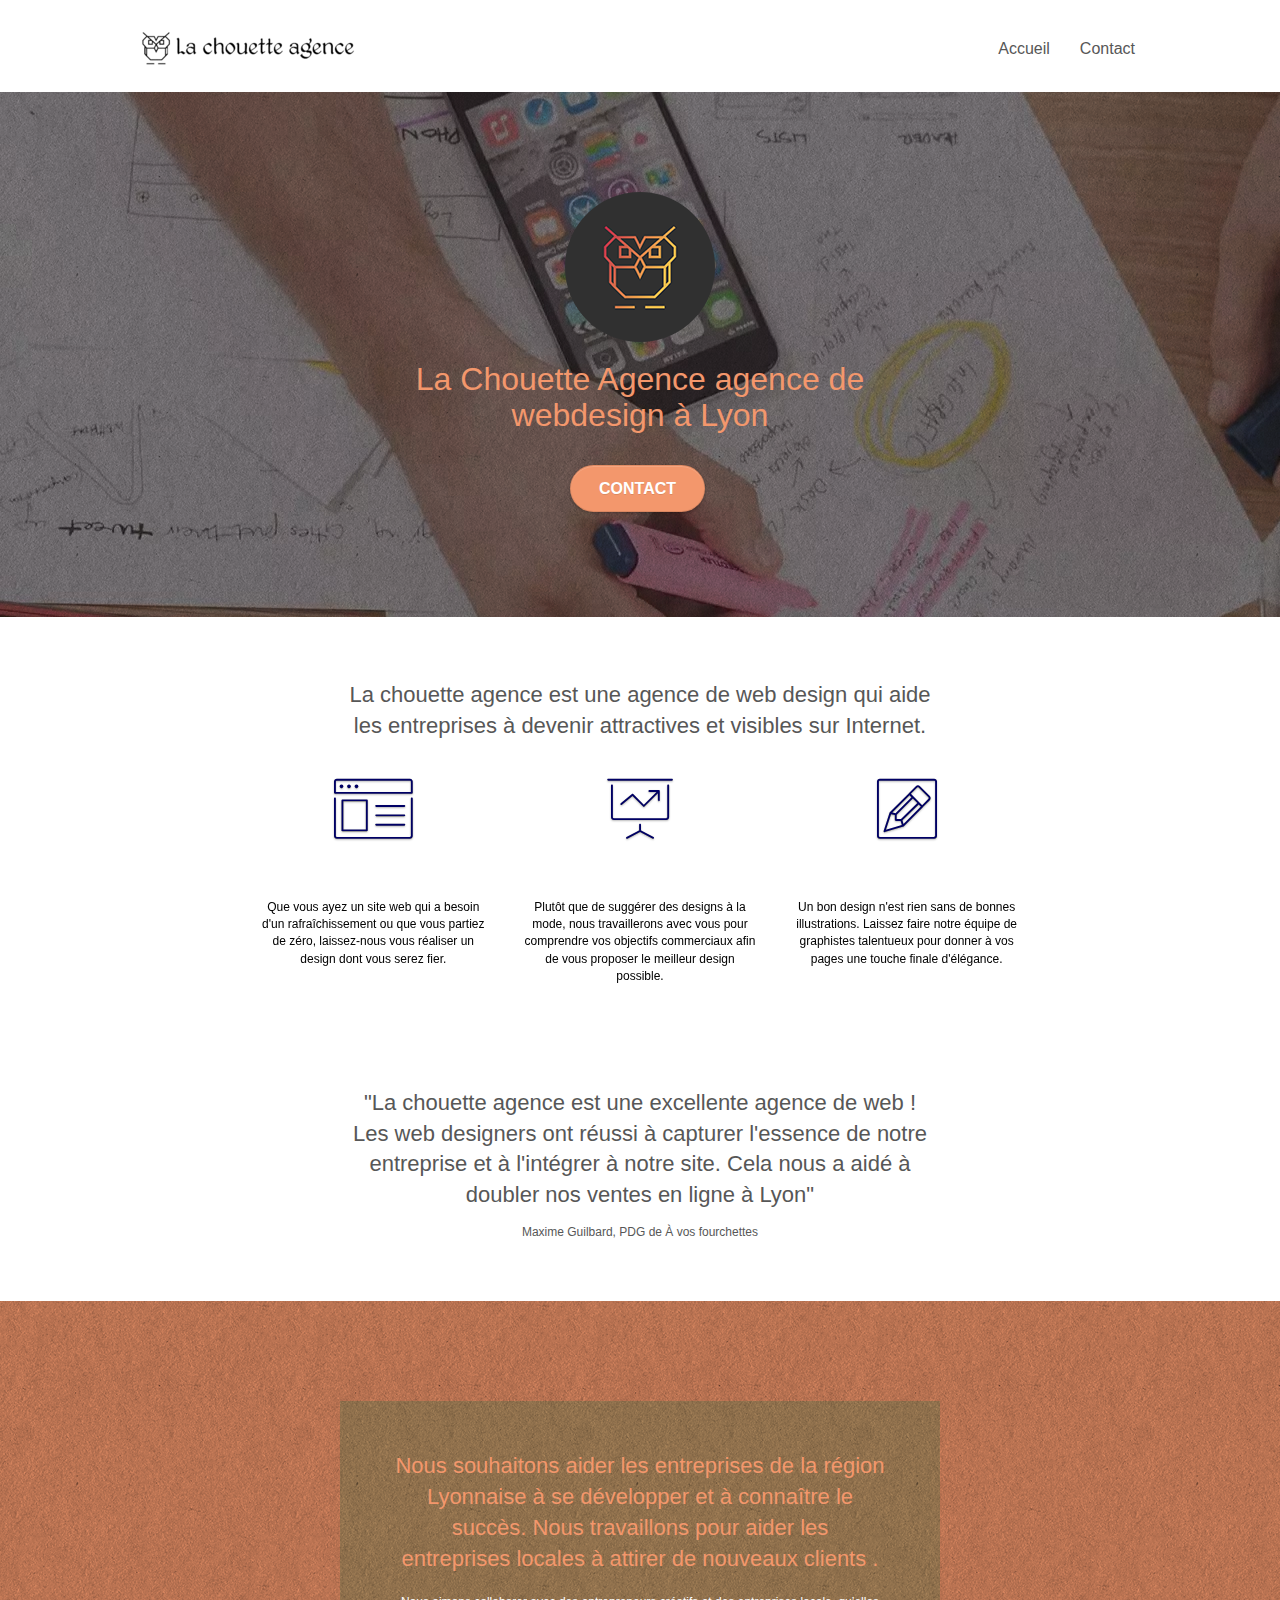
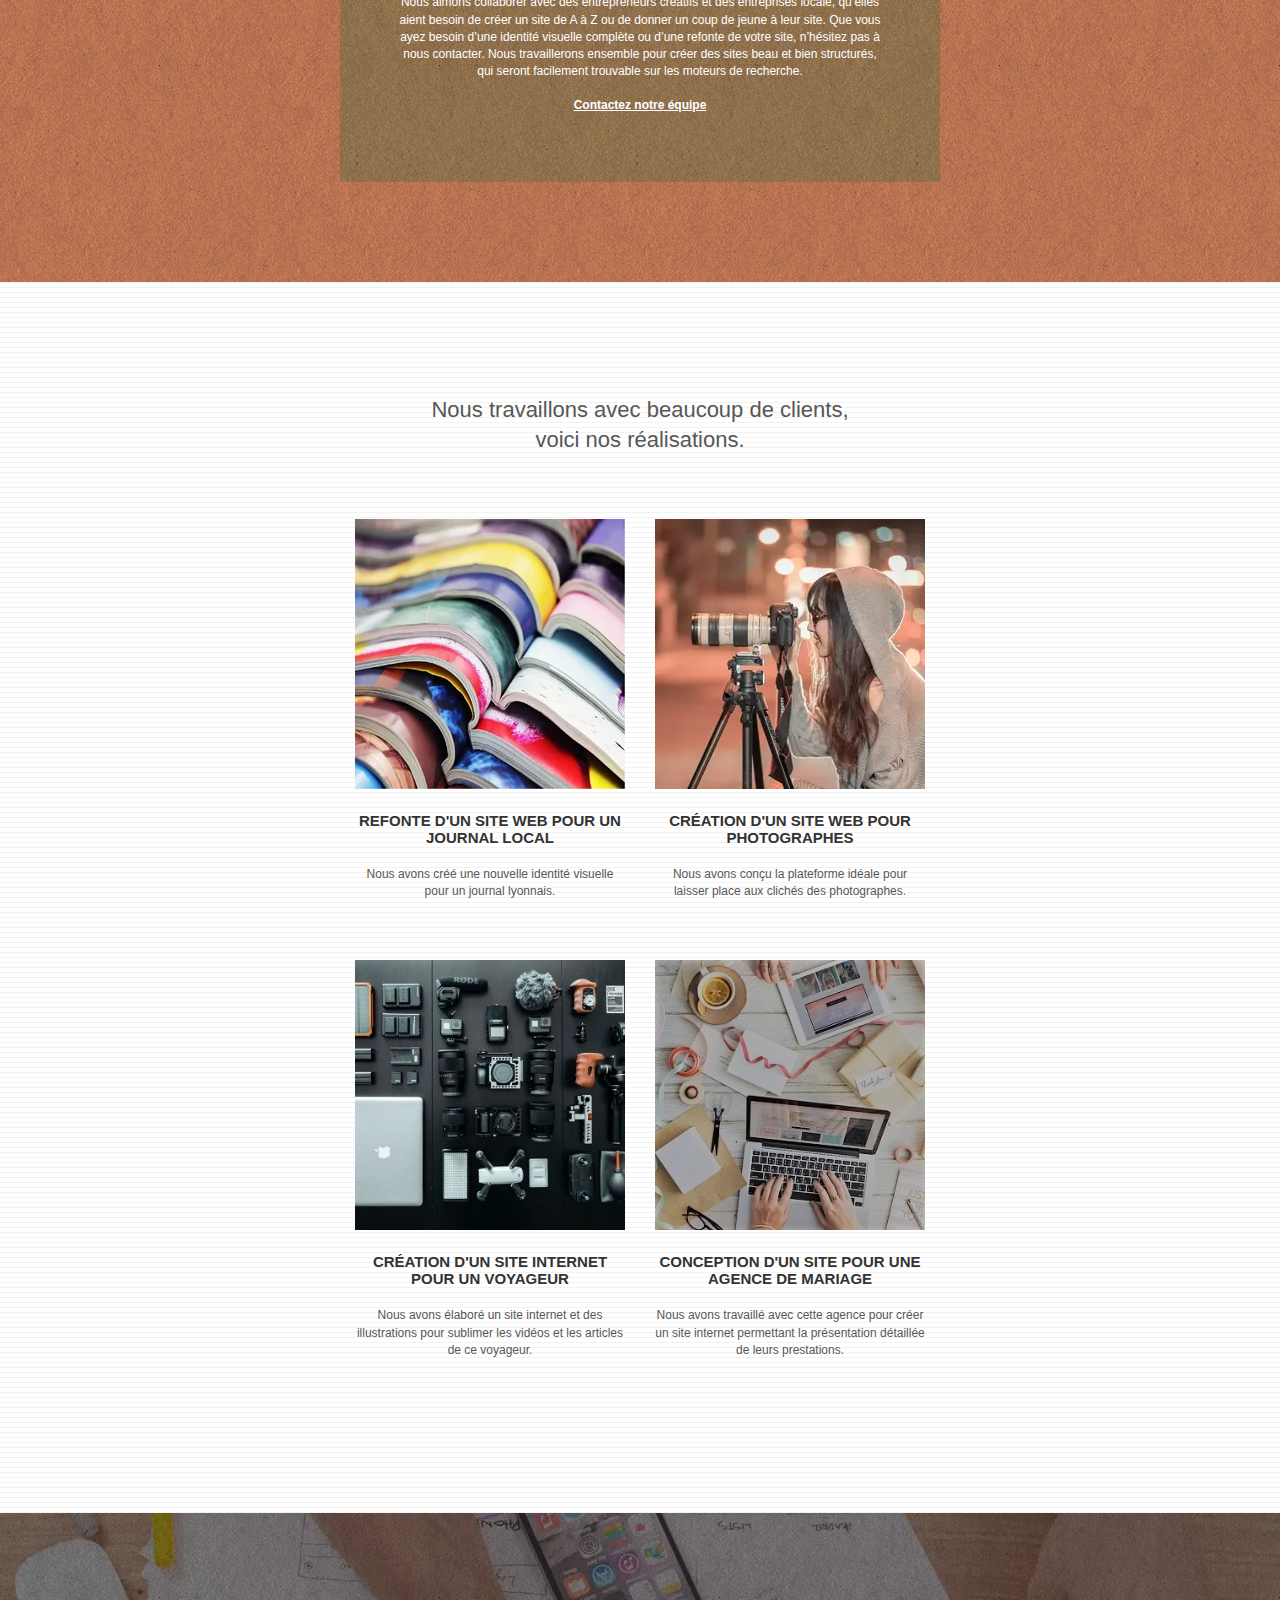
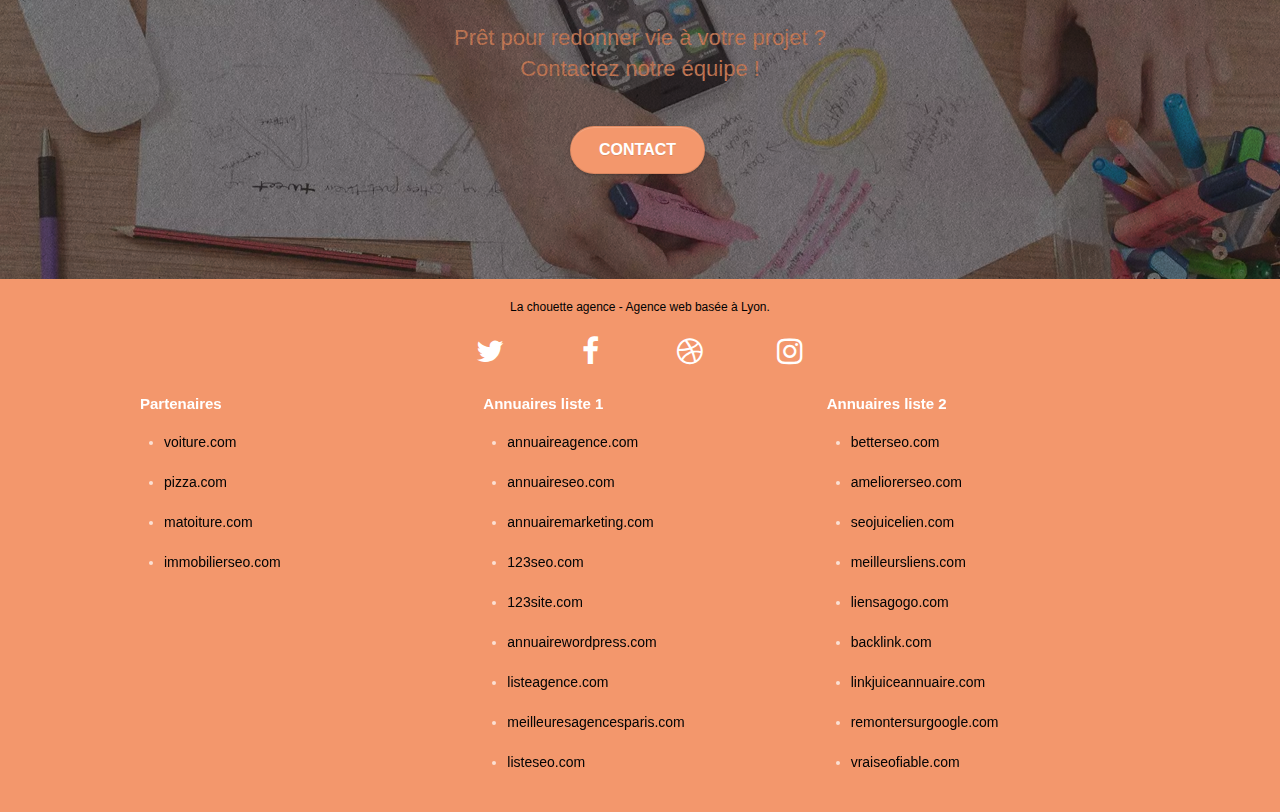
<file: index.html>
<!DOCTYPE html>
<html lang="fr">
  <head>
    <meta charset="utf-8" />
    <meta
      name="description"
      content="La chouette agence est une excellente agence de web ! Les web
    designers ont réussi à capturer l'essence de notre entreprise et
    à l'intégrer à notre site. Cela nous a aidé à doubler nos ventes
    en ligne à Lyon"
    />
    <meta
      name="viewport"
      content="width=device-width, initial-scale=1.0, viewport-fit=cover"
    />
    <link rel="shortcut icon" type="image/png" href="favicon.jpg" />
    <link rel="stylesheet" type="text/css" href="css/bootstrap.css" />
    <link rel="stylesheet" type="text/css" href="css/style.css" />
    <link rel="stylesheet" type="text/css" href="css/et-line.css" />
    <link rel="stylesheet" type="text/css" href="css/font-awesome.css" />
    <script src="./js/jquery-2.1.0.js"></script>
    <script src="./js/bootstrap.js"></script>
    <script src="./js/blocs.js"></script>
    <script src="./js/jquery.touchSwipe.js" defer></script>
    <script src="./js/gmaps.js"></script>
    <title>La Chouette Agence</title>

    <!-- Analytics -->

    <!-- Analytics END -->
  </head>
  <body>
    <!-- Principal conteneur -->
    <main class="page-container">
      <!-- bloc-0 -->
      <header class="bloc bgc-white l-bloc" id="bloc-0">
        <div class="container bloc-sm">
          <nav class="navbar row">
            <div class="navbar-header">
              <a class="navbar-brand" href="index.html">
                <img
                  src="img/la-chouette-agence.webp"
                  alt="logo la chouette"
                  width="214.438"
                  height="40"
                />
              </a>
              <button
                id="nav-toggle"
                type="button"
                class="ui-navbar-toggle navbar-toggle"
                data-toggle="collapse"
                data-target=".navbar-1"
              >
                <span class="sr-only">Toggle navigation</span
                ><span class="icon-bar"></span><span class="icon-bar"></span
                ><span class="icon-bar"></span>
              </button>
            </div>
            <div class="collapse navbar-collapse navbar-1 special-dropdown-nav">
              <ul class="site-navigation nav navbar-nav">
                <li>
                  <a href="index.html">Accueil</a>
                </li>
                <li>
                  <a href="page2.html">Contact </a>
                </li>
              </ul>
            </div>
          </nav>
        </div>
      </header>
      <!-- bloc-0 END -->
      <!-- bloc-1-presentation -->
      <article
        class="bloc bgc-dark-slate-blue bg-banniere d-bloc bg-t-edge bloc-bg-texture texture-paper b-parallax"
        id="bloc-1-hero"
      >
        <div class="container bloc-lg">
          <div class="row tight-width-whitespace">
            <div class="col-sm-12">
              <img
                src="img/logo.png"
                class="center-block image-resize-mode"
                alt="La Chouette agence Logo"
                width="150"
                height="150"
              />
              <h1 class="text-center hero-bloc-text tc-white">
                La Chouette Agence agence de webdesign à Lyon
              </h1>
              <div class="text-center">
                <a
                  href="page2.html"
                  class="btn btn-lg btn-clean btn-rd cta-hero btn-atomic-tangerine"
                  id="cta-hero"
                  >Contact</a
                >
              </div>
            </div>
          </div>
        </div>
      </article>
      <!-- bloc-1-presentation END -->
      <!-- bloc-2-services -->
      <article class="bloc bgc-white l-bloc" id="bloc-2-services">
        <div class="container bloc-md">
          <div class="row">
            <div class="col-sm-12 text-center">
              <h2 class="text-title">
                La chouette agence est une agence de web design qui aide les
                entreprises à devenir attractives et visibles sur Internet.
              </h2>
            </div>
          </div>
          <div class="row voffset-lg med-width-whitespace">
            <div class="col-sm-4">
              <div class="text-center">
                <span
                  class="et-icon-browser sm-shadow icon-dark-slate-blue icons icon-lg"
                ></span>
              </div>
              <h3 class="mg-md text-center">Web design</h3>
              <p class="text-center">
                Que vous ayez un site web qui a besoin d'un rafraîchissement ou
                que vous partiez de zéro, laissez-nous vous réaliser un design
                dont vous serez fier.
              </p>
            </div>
            <div class="col-sm-4">
              <div class="text-center">
                <span
                  class="et-icon-presentation sm-shadow icon-dark-slate-blue icons icon-lg"
                ></span>
              </div>
              <h3 class="mg-md text-center">&nbsp;Stratégie</h3>
              <p class="text-center">
                Plutôt que de suggérer des designs à la mode, nous travaillerons
                avec vous pour comprendre vos objectifs commerciaux afin de vous
                proposer le meilleur design possible.<br />
              </p>
            </div>
            <div class="col-sm-4">
              <div class="text-center">
                <span
                  class="et-icon-edit sm-shadow icon-dark-slate-blue icons icon-lg"
                ></span>
              </div>
              <h3 class="mg-md text-center">Illustrations</h3>
              <p class="text-center">
                Un bon design n'est rien sans de bonnes illustrations. Laissez
                faire notre équipe de graphistes talentueux pour donner à vos
                pages une touche finale d'élégance.
              </p>
            </div>
          </div>
          <div class="row voffset-lg voffset">
            <div class="col-xs-12 col-md-8 col-md-offset-2 text-center">
              <h2 class="text-title">
                "La chouette agence est une excellente agence de web ! Les web
                designers ont réussi à capturer l'essence de notre entreprise et
                à l'intégrer à notre site. Cela nous a aidé à doubler nos ventes
                en ligne à Lyon"
              </h2>
              <p>Maxime Guilbard, PDG de À vos fourchettes</p>
            </div>
          </div>
        </div>
      </article>
      <!-- bloc-2-services END -->

      <!-- bloc-3-what-i-do -->
      <article
        class="bloc tc-white bgc-atomic-tangerine bg-presentation d-bloc bloc-bg-texture texture-paper b-parallax"
        id="bloc-3-what-i-do"
      >
        <div class="container bloc-lg">
          <div class="row tight-width-whitespace black-background">
            <div class="col-sm-12">
              <h2 class="mg-md text-center tc-white">
                Nous souhaitons aider les entreprises de la région Lyonnaise à
                se développer et à connaître le succès. Nous travaillons pour
                aider les entreprises locales à attirer de nouveaux clients .<br />
              </h2>
              <p class="text-center white">
                Nous aimons collaborer avec des entrepreneurs créatifs et des
                entreprises locale, qu’elles aient besoin de créer un site de A
                à Z ou de donner un coup de jeune à leur site. Que vous ayez
                besoin d’une identité visuelle complète ou d’une refonte de
                votre site, n’hésitez pas à nous contacter. Nous travaillerons
                ensemble pour créer des sites beau et bien structurés, qui
                seront facilement trouvable sur les moteurs de recherche.
                <br /><br /><a class="ltc-white bold-link" href="page2.html"
                  >Contactez notre équipe</a
                ><br />
              </p>
            </div>
          </div>
        </div>
      </article>
      <!-- bloc-3-what-i-do END -->

      <!-- bloc-4-portfolio -->
      <article
        class="bloc bgc-white bg-lines-h2-bg bg-repeat l-bloc"
        id="bloc-4-portfolio"
      >
        <div class="container bloc-lg">
          <div class="row">
            <div class="col-sm-12 text-center">
              <h2 class="text-title text-title2">
                Nous travaillons avec beaucoup de clients, voici nos
                réalisations.
              </h2>
            </div>
          </div>
          <div class="row tight-width-whitespace portfolio-row">
            <div class="col-sm-6">
              <a
                href="#"
                data-lightbox="img/1.webp"
                data-gallery-id="gallery-1"
                data-caption="Refonte d'un site web pour un journal local"
                data-frame="snapshot-lb"
                ><img
                  src="img/1.webp"
                  alt="paris web design logo agence web meilleure agence et refonte site web journal"
                  class="img-responsive portfolio-thumb"
                  width="270"
                  height="270"
              /></a>
              <h3 class="mg-md text-center">
                Refonte d'un site web pour un journal local
              </h3>
              <p class="text-center">
                Nous avons créé une nouvelle identité visuelle pour un journal
                lyonnais.
              </p>
            </div>
            <div class="col-sm-6">
              <a
                href="#"
                data-lightbox="img/2.webp"
                data-gallery-id="gallery-1"
                data-caption="Création d'un site web pour photographes"
                data-frame="snapshot-lb"
                ><img
                  src="img/2.webp"
                  class="img-responsive portfolio-thumb"
                  alt="paris web design logo agence web meilleure agence, Création d'un site web pour photographes"
                  width="270"
                  height="270"
              /></a>
              <h3 class="mg-md text-center">
                Création d'un site web pour photographes
              </h3>
              <p class="text-center">
                Nous avons conçu la plateforme idéale pour laisser place aux
                clichés des photographes.
              </p>
            </div>
          </div>
          <div class="row tight-width-whitespace portfolio-row">
            <div class="col-sm-6">
              <a
                href="#"
                data-lightbox="img/3.webp"
                data-gallery-id="gallery-1"
                data-caption="Création d'un site internet pour un voyageur"
                data-frame="snapshot-lb"
                ><img
                  src="img/3.webp"
                  class="img-responsive portfolio-thumb"
                  alt="paris web design logo agence web meilleure agence, Création d'un site web pour voyageur"
                  width="270"
                  height="270"
              /></a>
              <h3 class="mg-md text-center">
                Création d'un site internet pour un voyageur
              </h3>
              <p class="text-center">
                Nous avons élaboré un site internet et des illustrations pour
                sublimer les vidéos et les articles de ce voyageur.
              </p>
            </div>
            <div class="col-sm-6">
              <a
                href="#"
                data-lightbox="img/4.webp"
                data-gallery-id="gallery-1"
                data-caption="Conception d'un site pour une agence de mariage"
                data-frame="snapshot-lb"
                ><img
                  src="img/4.webp"
                  class="img-responsive portfolio-thumb"
                  alt="paris web design logo agence web meilleure agence, Création d'un site web pour agence de mariage"
                  width="270"
                  height="270"
              /></a>
              <h3 class="mg-md text-center">
                Conception d'un site pour une agence de mariage
              </h3>
              <p class="text-center">
                Nous avons travaillé avec cette agence pour créer un site
                internet permettant la présentation détaillée de leurs
                prestations.
              </p>
            </div>
          </div>
        </div>
      </article>
      <!-- bloc-4-portfolio END -->

      <!-- bloc-5-cta -->
      <article
        class="bloc bgc-dark-slate-blue bg-banniere d-bloc bloc-bg-texture texture-paper"
        id="bloc-5-cta"
      >
        <div class="container bloc-lg">
          <div class="row">
            <h2 class="mg-md text-center tc-white">
              Prêt pour redonner vie à votre projet ?<br />Contactez notre
              équipe !
            </h2>
            <div class="col-sm-12 text-center">
              <a
                href="page2.html"
                class="btn btn-atomic-tangerine btn-clean btn-rd btn-lg cta-hero"
                >Contact</a
              >
            </div>
          </div>
        </div>
      </article>
      <!-- bloc-5-cta END -->

      <!-- Footer - bloc-8 -->
      <footer class="bloc bgc-atomic-tangerine d-bloc" id="bloc-8">
        <div class="container bloc-sm">
          <div class="row">
            <div class="col-sm-12">
              <p class="text-center black">
                La chouette agence - Agence web basée à Lyon.<br />
              </p>
              <div class="row row-no-gutters social">
                <div class="col-sm-3">
                  <div class="text-center">
                    <a class="social" href="index.html">
                      <i class="fa fa-twitter icon-md"></i>
                    </a>
                  </div>
                </div>
                <div class="col-sm-3">
                  <div class="text-center">
                    <a class="social" href="index.html">
                      <i class="fa fa-facebook icon-md"></i>
                    </a>
                  </div>
                </div>
                <div class="col-sm-3">
                  <div class="text-center">
                    <a class="social" href="index.html">
                      <i class="fa fa-dribbble icon-md"></i>
                    </a>
                  </div>
                </div>
                <div class="col-sm-3">
                  <div class="text-center">
                    <a class="social" href="index.html">
                      <i class="fa fa-instagram icon-md"></i>
                    </a>
                  </div>
                </div>
              </div>
              <div class="row">
                <div class="col-sm-4">
                  <h3>Partenaires</h3>
                  <ul>
                    <li><a href="voiture.com">voiture.com</a></li>
                    <li><a href="pizza.com">pizza.com</a></li>
                    <li><a href="matoiture.com">matoiture.com</a></li>
                    <li><a href="immobilierseo.com">immobilierseo.com</a></li>
                  </ul>
                </div>
                <div class="col-sm-4">
                  <h3>Annuaires liste 1</h3>
                  <ul>
                    <li><a href="annuaireagence.com">annuaireagence.com</a></li>
                    <li><a href="annuaireseo.com">annuaireseo.com</a></li>
                    <li>
                      <a href="annuairemarketing.com">annuairemarketing.com</a>
                    </li>
                    <li><a href="123seoture.com">123seo.com</a></li>
                    <li><a href="123site.com">123site.com</a></li>
                    <li>
                      <a href="annuairewordpress.com">annuairewordpress.com</a>
                    </li>
                    <li><a href="listeagence.com">listeagence.com</a></li>
                    <li>
                      <a href="meilleuresagencesparis.com"
                        >meilleuresagencesparis.com</a
                      >
                    </li>
                    <li><a href="listeseo.com">listeseo.com</a></li>
                  </ul>
                </div>
                <div class="col-sm-4">
                  <h3>Annuaires liste 2</h3>
                  <ul>
                    <li><a href="betterseo.com">betterseo.com</a></li>
                    <li><a href="ameliorerseo.com">ameliorerseo.com</a></li>
                    <li><a href="seojuicelien.com">seojuicelien.com</a></li>
                    <li><a href="meilleursliens.com">meilleursliens.com</a></li>
                    <li><a href="liensagogo.com">liensagogo.com</a></li>
                    <li><a href="backlink.com">backlink.com</a></li>
                    <li>
                      <a href="linkjuiceannuaire.com">linkjuiceannuaire.com</a>
                    </li>
                    <li>
                      <a href="remontersurgoogle.com">remontersurgoogle.com</a>
                    </li>
                    <li><a href="vraiseofiable.com">vraiseofiable.com</a></li>
                  </ul>
                </div>
              </div>
            </div>
          </div>
        </div>
      </footer>
      <!-- Footer - bloc-8 END -->
    </main>
    <!-- Principal conteneur END -->
  </body>
</html>
</file>
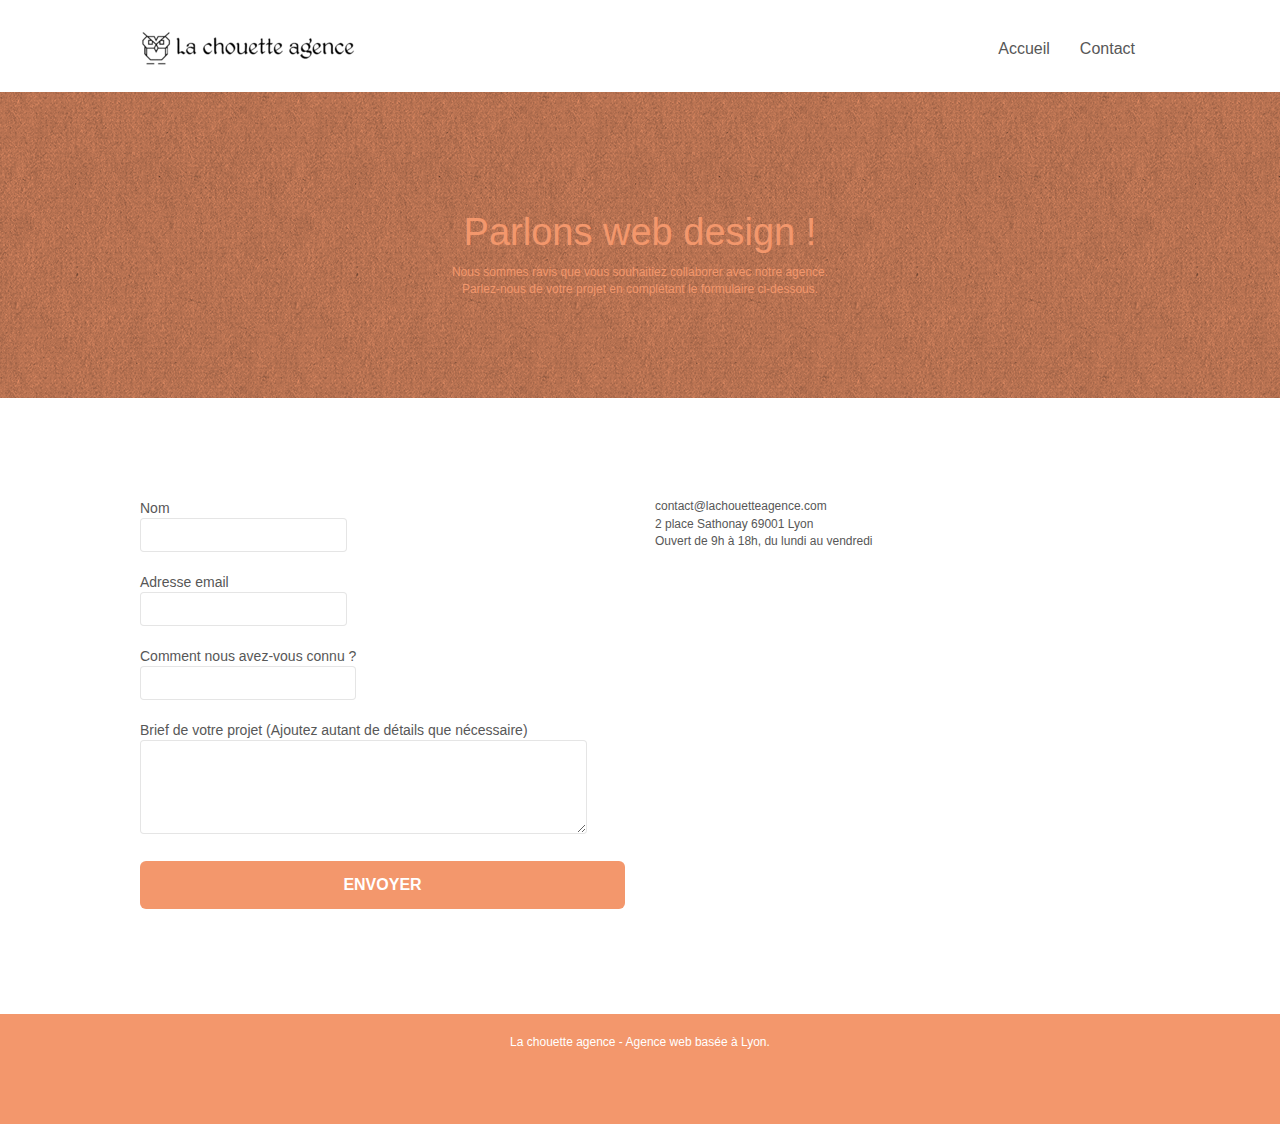
<file: page2.html>
<!DOCTYPE html>
<html lang="fr">
  <head>
    <meta charset="utf-8" />
    <meta
      name="description"
      content="La chouette agence est une excellente agence de web ! Les web
    designers ont réussi à capturer l'essence de notre entreprise et
    à l'intégrer à notre site. Cela nous a aidé à doubler nos ventes
    en ligne à Lyon"
    />
    <meta
      name="viewport"
      content="width=device-width, initial-scale=1.0, viewport-fit=cover"
    />
    <link rel="shortcut icon" type="image/png" href="favicon.jpg" />
    <link rel="stylesheet" type="text/css" href="./css/bootstrap.css" />
    <link rel="stylesheet" type="text/css" href="css/style.css" />
    <link rel="stylesheet" type="text/css" href="./css/font-awesome.css" />
    <link rel="stylesheet" type="text/css" href="./css/et-line.css" />
    <link
      rel="stylesheet"
      href="https://use.fontawesome.com/releases/v5.8.1/css/all.css"
      integrity="sha384-50oBUHEmvpQ+1lW4y57PTFmhCaXp0ML5d60M1M7uH2+nqUivzIebhndOJK28anvf"
      crossorigin="anonymous"
    />
    <script src="./js/jquery-2.1.0.js"></script>
    <script src="./js/bootstrap.js"></script>
    <script src="./js/blocs.js"></script>
    <script src="./js/jqBootstrapValidation.js"></script>
    <script src="./js/formHandler.js"></script>
    <title>Contact</title>
    <!-- Analytics -->

    <!-- Analytics END -->
  </head>
  <body>
    <!-- Principal conteneur -->
    <main class="page-container">
      <!-- bloc-0 -->
      <header class="bloc bgc-white l-bloc" id="bloc-0">
        <div class="container bloc-sm">
          <nav class="navbar row">
            <header class="navbar-header">
              <a class="navbar-brand" href="index.html">
                <img
                  src="img/la-chouette-agence.webp"
                  alt="logo la chouette"
                  height="40"
                  width="214.438"
                />
              </a>
              <button
                id="nav-toggle"
                type="button"
                class="ui-navbar-toggle navbar-toggle"
                data-toggle="collapse"
                data-target=".navbar-1"
              >
                <span class="sr-only">Toggle navigation</span
                ><span class="icon-bar"></span><span class="icon-bar"></span
                ><span class="icon-bar"></span>
              </button>
            </header>
            <div class="collapse navbar-collapse navbar-1 special-dropdown-nav">
              <ul class="site-navigation nav navbar-nav">
                <li>
                  <a href="index.html">Accueil</a>
                </li>
                <li>
                  <a href="page2.html">Contact </a>
                </li>
              </ul>
            </div>
          </nav>
        </div>
      </header>
      <!-- bloc-0 END -->

      <!-- bloc-6 -->
      <article
        class="bloc bg-dots-bg bg-repeat bgc-atomic-tangerine d-bloc bloc-bg-texture texture-paper"
        id="bloc-6"
      >
        <div class="container bloc-lg">
          <div class="row">
            <div class="col-sm-12">
              <h1 class="text-center hero-bloc-text tc-white">
                Parlons web design !
              </h1>
              <p class="text-center mg-lg tc-white tight-width-whitespace">
                Nous sommes ravis que vous souhaitiez collaborer avec notre
                agence.<br />
                Parlez-nous de votre projet en complétant le formulaire
                ci-dessous.
              </p>
            </div>
          </div>
        </div>
      </article>
      <!-- bloc-6 END -->

      <!-- bloc-7 -->
      <article class="bloc bgc-white l-bloc" id="bloc-7">
        <div class="container bloc-lg">
          <div class="row">
            <div class="col-sm-6">
              <form id="form_1">
                <div class="form-group">
                  <label>
                    Nom <input id="name" class="form-control" required />
                  </label>
                </div>
                <div class="form-group">
                  <label>
                    Adresse email
                    <input
                      id="email"
                      class="form-control"
                      type="email"
                      required
                    />
                  </label>
                </div>
                <div class="form-group">
                  <label>
                    Comment nous avez-vous connu ?
                    <input class="form-control" required id="input_504" />
                  </label>
                </div>
                <div class="form-group">
                  <label>
                    Brief de votre projet (Ajoutez autant de détails que
                    nécessaire)<br />
                    <textarea
                      id="message"
                      class="form-control"
                      rows="4"
                      cols="50"
                      required
                    ></textarea>
                  </label>
                </div>
                <button
                  class="bloc-button btn btn-lg btn-block cta-hero btn-atomic-tangerine"
                  type="submit"
                >
                  Envoyer
                </button>
              </form>
            </div>
            <div class="col-sm-6">
              <p>
                contact@lachouetteagence.com<br />2 place Sathonay 69001 Lyon<br />Ouvert
                de 9h à 18h, du lundi au vendredi<br />
              </p>
            </div>
          </div>
        </div>
      </article>
      <!-- bloc-7 END -->

      <!-- ScrollToTop Button -->
      <a class="bloc-button btn btn-d scrollToTop" onclick="scrollToTarget('1')"
        ><span class="fa fa-chevron-up"></span
      ></a>
      <!-- ScrollToTop Button END-->

      <!-- Footer - bloc-8 -->
      <footer class="bloc bgc-atomic-tangerine d-bloc" id="bloc-8">
        <div class="container bloc-sm">
          <div class="row">
            <div class="col-sm-12">
              <p class="text-center white">
                La chouette agence - Agence web basée à Lyon.<br />
              </p>
              <div class="row row-no-gutters social">
                <div class="col-sm-3">
                  <div class="text-center">
                    <a class="social" href="index.html">
                      <i class="fab fa-twitter icon-md"></i>
                    </a>
                  </div>
                </div>
                <div class="col-sm-3">
                  <div class="text-center">
                    <a class="social" href="index.html">
                      <i class="fab fa-facebook icon-md"></i>
                    </a>
                  </div>
                </div>
                <div class="col-sm-3">
                  <div class="text-center">
                    <a class="social" href="index.html">
                      <i class="fab fa-dribbble icon-md"></i>
                    </a>
                  </div>
                </div>
                <div class="col-sm-3">
                  <div class="text-center">
                    <a class="social" href="index.html">
                      <i class="fab fa-instagram icon-md"></i>
                    </a>
                  </div>
                </div>
              </div>
            </div>
          </div>
        </div>
      </footer>
      <!-- Footer - bloc-8 END -->
    </main>
    <!-- Principal conteneur END -->
  </body>
</html>
</file>
<file: css/style.css>
body {
  margin: 0;
  padding: 0;
  background: #fff;
  overflow-x: hidden;
  -webkit-font-smoothing: antialiased;
  -moz-osx-font-smoothing: grayscale;
}

a,
button {
  transition: all 0.3s ease-in-out;
  outline: none !important;
}
a {
  text-decoration: none;
  display: block;
}
a:hover {
  text-decoration: none;
  cursor: pointer;
}

#page-loading-blocs-notifaction {
  position: fixed;
  top: 0;
  bottom: 0;
  width: 100%;
  z-index: 100000;
  background: #ffffff url("../img/pageload-spinner.gif") no-repeat center center;
}

.bloc {
  width: 100%;
  clear: both;
  background: 50% 50% no-repeat;
  padding: 0 50px;
  -webkit-background-size: cover;
  -moz-background-size: cover;
  -o-background-size: cover;
  background-size: cover;
  position: relative;
}

.bloc .container {
  padding-left: 0;
  padding-right: 0;
}

.bloc-lg {
  padding: 100px 50px;
}

.bloc-md {
  padding: 50px;
}

.bloc-sm {
  padding: 20px 50px;
}
.text-title {
  max-width: 614px;
  margin: auto;
  padding: 13px;
  color: #364577;
}
.text-title2 {
  max-width: 476px;
}
.bg-center,
.bg-l-edge,
.bg-r-edge,
.bg-t-edge,
.bg-b-edge,
.bg-tl-edge,
.bg-bl-edge,
.bg-tr-edge,
.bg-br-edge,
.bg-repeat {
  -webkit-background-size: auto !important;
  -moz-background-size: auto !important;
  -o-background-size: auto !important;
  background-size: auto !important;
}

.bg-repeat {
  background: repeat;
}

.bg-t-edge {
  background: top no-repeat;
}

.bloc-bg-texture::before {
  content: "";
  background-size: 2px 2px;
  position: absolute;
  top: 0;
  bottom: 0;
  left: 0;
  right: 0;
}

.texture-paper::before {
  background: url("../img/texture-paper.png");
  background-size: 280px 280px;
}

.b-parallax {
  background-attachment: fixed;
}

.d-bloc {
  color: rgba(255, 255, 255, 0.7);
}

.d-bloc button:hover {
  color: rgba(255, 255, 255, 0.9);
}

.d-bloc .icon-round,
.d-bloc .icon-square,
.d-bloc .icon-rounded,
.d-bloc .icon-semi-rounded-a,
.d-bloc .icon-semi-rounded-b {
  border-color: rgba(255, 255, 255, 0.9);
}

.d-bloc .divider-h span {
  border-color: rgba(255, 255, 255, 0.2);
}

.d-bloc .a-btn,
.d-bloc .navbar a,
.d-bloc .navbar-brand,
.d-bloc a .icon-sm,
.d-bloc a .icon-md,
.d-bloc a .icon-lg,
.d-bloc a .icon-xl,
.d-bloc h1 a,
.d-bloc h2 a,
.d-bloc h3 a,
.d-bloc h4 a,
.d-bloc h5 a,
.d-bloc h6 a,
.d-bloc p a {
  color: rgba(255, 255, 255, 1);
}

.d-bloc .a-btn:hover,
.d-bloc .navbar a:hover,
.d-bloc .navbar-brand:hover,
.d-bloc a:hover .icon-sm,
.d-bloc a:hover .icon-md,
.d-bloc a:hover .icon-lg,
.d-bloc a:hover .icon-xl,
.d-bloc h1 a:hover,
.d-bloc h2 a:hover,
.d-bloc h3 a:hover,
.d-bloc h4 a:hover,
.d-bloc h5 a:hover,
.d-bloc h6 a:hover,
.d-bloc p a:hover {
  color: rgba(255, 255, 255, 1);
}

.d-bloc .navbar-toggle .icon-bar {
  background: rgba(255, 255, 255, 1);
}

.d-bloc .btn-wire,
.d-bloc .btn-wire:hover {
  color: rgba(255, 255, 255, 1);
  border-color: rgba(255, 255, 255, 1);
}

.d-bloc .panel {
  color: rgba(0, 0, 0, 0.5);
}

.d-bloc .panel button:hover {
  color: rgba(0, 0, 0, 0.7);
}

.d-bloc .panel icon {
  border-color: rgba(0, 0, 0, 0.7);
}

.d-bloc .panel .divider-h span {
  border-color: rgba(0, 0, 0, 0.1);
}

.d-bloc .panel .a-btn {
  color: rgba(0, 0, 0, 0.6);
}

.d-bloc .panel .a-btn:hover {
  color: rgba(0, 0, 0, 1);
}

.d-bloc .panel .btn-wire,
.d-bloc .panel .btn-wire:hover {
  color: rgba(0, 0, 0, 0.7);
  border-color: rgba(0, 0, 0, 0.3);
}

.d-bloc .panel,
.l-bloc {
  color: rgba(0, 0, 0, 0.5);
}

.d-bloc .panel button:hover,
.l-bloc button:hover {
  color: rgba(0, 0, 0, 0.7);
}

.l-bloc .icon-round,
.l-bloc .icon-square,
.l-bloc .icon-rounded,
.l-bloc .icon-semi-rounded-a,
.l-bloc .icon-semi-rounded-b {
  border-color: rgba(0, 0, 0, 0.7);
}

.d-bloc .panel .divider-h span,
.l-bloc .divider-h span {
  border-color: rgba(0, 0, 0, 0.1);
}

.d-bloc .panel .a-btn,
.l-bloc .a-btn,
.l-bloc .navbar a,
.l-bloc .navbar-brand,
.l-bloc a .icon-sm,
.l-bloc a .icon-md,
.l-bloc a .icon-lg,
.l-bloc a .icon-xl,
.l-bloc h1 a,
.l-bloc h2 a,
.l-bloc h3 a,
.l-bloc h4 a,
.l-bloc h5 a,
.l-bloc h6 a,
.l-bloc p a {
  color: rgba(0, 0, 0, 0.6);
}

.d-bloc .panel .a-btn:hover,
.l-bloc .a-btn:hover,
.l-bloc .navbar a:hover,
.l-bloc .navbar-brand:hover,
.l-bloc a:hover .icon-sm,
.l-bloc a:hover .icon-md,
.l-bloc a:hover .icon-lg,
.l-bloc a:hover .icon-xl,
.l-bloc h1 a:hover,
.l-bloc h2 a:hover,
.l-bloc h3 a:hover,
.l-bloc h4 a:hover,
.l-bloc h5 a:hover,
.l-bloc h6 a:hover,
.l-bloc p a:hover {
  color: rgba(0, 0, 0, 1);
}

.l-bloc .navbar-toggle .icon-bar {
  color: rgba(0, 0, 0, 0.6);
}

.d-bloc .panel .btn-wire,
.d-bloc .panel .btn-wire:hover,
.l-bloc .btn-wire,
.l-bloc .btn-wire:hover {
  color: rgba(0, 0, 0, 0.7);
  border-color: rgba(0, 0, 0, 0.3);
}

.voffset {
  margin-top: 30px;
}

.voffset-lg {
  margin-top: 80px;
}

.row-no-gutters {
  margin-right: 0;
  margin-left: 0;
}

.row.row-no-gutters > [class^="col-"],
.row.row-no-gutters > [class*=" col-"] {
  padding-right: 0;
  padding-left: 0;
}

#bloc-1-hero h1 {
  font-size: 32px;
}

.navbar {
  margin-bottom: 0;
  z-index: 1;
}

.navbar-brand {
  height: auto;
  padding: 3px 15px;
  font-size: 25px;
  font-weight: normal;
  font-weight: 600;
  line-height: 44px;
}

.navbar-brand img {
  max-height: 200px;
  margin: 0 5px 0 0;
  display: inline;
}

.navbar-brand img[src$="svg"] {
  min-width: 100px;
}

.nav-center .navbar-brand img {
  margin: 0;
}

.navbar .nav {
  padding-top: 2px;
  margin-right: -16px;
  float: right;
  z-index: 1;
}

.nav > li {
  float: left;
  margin-top: 4px;
  font-size: 16px;
}

.navbar-nav .open .dropdown-menu > li > a {
  text-align: inherit;
}

.nav > li a:hover,
.nav > li a:focus {
  background: transparent;
}

.navbar-toggle {
  margin: 10px 10px 0 0;
  border: 0px;
}

.navbar-toggle:hover {
  background: transparent !important;
}

.navbar-toggle .icon-bar {
  background-color: rgba(0, 0, 0, 0.5);
  width: 26px;
}

.nav-invert .navbar .nav {
  float: left;
}

.nav-invert .navbar-header,
.nav-invert .navbar-brand {
  float: right;
  position: relative;
  z-index: 2;
}

@media (min-width: 768px) {
  .site-navigation {
    position: absolute;
    top: 50%;
    right: 20px;
    transform: translate(0, -50%);
    -webkit-transform: translateY(-50%);
  }
  .nav > li .dropdown-menu a,
  .nav > li .dropdown-menu a:hover {
    color: #484848;
  }
  .nav-invert .site-navigation {
    left: 0;
    right: 0;
  }
  .nav-center {
    text-align: center;
  }
  .nav-center .navbar-header {
    width: 100%;
  }
  .navbar-header {
    margin: 0;
  }
  .nav-center .navbar-header,
  .nav-center .navbar-brand,
  .nav-center .nav > li {
    float: none;
    display: inline-block;
  }
  .nav-center .site-navigation {
    position: relative;
    width: 100%;
    right: 0;
    margin-right: 0px;
    margin-top: 20px;
  }
  .nav-center.mini-nav .navbar-toggle {
    float: none;
    margin: 10px auto 0;
  }
}

.nav > li > .dropdown a {
  background: none !important;
  display: block;
  padding: 14px 15px;
}

nav .caret {
  margin: 0 5px;
}

.dropdown-menu .dropdown-menu {
  top: -8px;
  left: 100%;
}

.dropdown-menu .dropmenu-flow-right {
  top: 100%;
  left: 0;
  margin-left: -1px;
  border-top-left-radius: 0;
  border-top-right-radius: 0;
}

.dropdown-menu .dropdown span {
  border: 4px solid black;
  border-top-color: transparent;
  border-right-color: transparent;
  border-bottom-color: transparent;
  margin: 6px -5px 0 0 !important;
  float: right;
}

.mg-md {
  margin-top: 10px;
  margin-bottom: 20px;
}

.mg-lg {
  margin-top: 10px;
  margin-bottom: 40px;
}

.btn {
  margin: 0 5px 5px 0;
}

.btn.pull-right {
  margin: 0 0 5px 5px;
}

.btn-d,
.btn-d:hover,
.btn-d:focus {
  color: #fff;
  background: rgba(0, 0, 0, 0.3);
}

button {
  outline: none !important;
}

.btn-rd {
  border-radius: 40px;
}

.btn-clean {
  border: 1px solid rgba(0, 0, 0, 0.08);
  border-bottom-color: rgba(0, 0, 0, 0.1);
  text-shadow: 0 1px 0 rgba(0, 0, 1, 0.1);
  box-shadow: 0 1px 3px rgba(0, 0, 1, 0.25),
    inset 0 1px 0 0 rgba(255, 255, 255, 0.15);
}

.icon-md {
  font-size: 30px !important;
  margin: 10px;
}

.icon-lg {
  font-size: 60px !important;
}

.sm-shadow {
  text-shadow: 0 1px 2px rgba(0, 0, 0, 0.3);
}

.panel-sq,
.panel-sq .panel-heading,
.panel-sq .panel-footer {
  border-radius: 0;
}

.panel-rd {
  border-radius: 30px;
}

.panel-rd .panel-heading {
  border-radius: 29px 29px 0 0;
}

.panel-rd .panel-footer {
  border-radius: 0 0 29px 29px;
}

.form-control {
  border-color: rgba(0, 0, 0, 0.1);
  box-shadow: none;
}

.scrollToTop {
  width: 40px;
  height: 40px;
  position: fixed;
  bottom: 20px;
  right: 20px;
  opacity: 0;
  z-index: 500;
  transition: all 0.3s ease-in-out;
}

.scrollToTop span {
  margin-top: 6px;
}

.showScrollTop {
  font-size: 14px;
  opacity: 1;
}

a[data-lightbox] {
  position: relative;
  display: block;
  text-align: center;
}

a[data-lightbox]:hover::before {
  content: "+";
  font-family: "HelveticaNeue-Light", "Helvetica Neue Light", "Helvetica Neue",
    Helvetica, Arial;
  font-size: 32px;
  width: 50px;
  height: 50px;
  margin-left: -25px;
  border-radius: 50%;
  background: rgba(0, 0, 0, 0.6);
  color: #fff;
  font-weight: 100;
  z-index: 1;
  position: absolute;
  top: 50%;
  transform: translateY(-50%);
  -webkit-transform: translateY(-50%);
}

a[data-lightbox]:hover img {
  opacity: 0.6;
  -webkit-animation-fill-mode: none;
  animation-fill-mode: none;
}

#lightbox-modal {
  display: flex;
  align-items: center;
}

#lightbox-modal .modal-dialog {
  width: 90%;
  max-width: 900px;
  margin: 0 auto 0;
}

#lightbox-modal .modal-dialog img {
  max-height: 90vh;
  margin: 0 auto;
}

.lightbox-caption {
  padding: 20px;
  color: #fff;
  background: rgba(0, 0, 0, 0.5);
  position: absolute;
  left: 15px;
  right: 15px;
  bottom: 5px;
}

.close-lightbox {
  color: #fff;
  font-size: 30px;
  position: absolute;
  top: 20px;
  right: 20px;
  z-index: 20;
  background: rgba(0, 0, 0, 0.5);
  border: none;
  line-height: 30px;
  padding: 0 9px 5px;
  opacity: 0.3;
}

.close-lightbox:hover,
.next-lightbox:hover,
.prev-lightbox:hover {
  opacity: 1;
  color: #fff;
}

.next-lightbox,
.prev-lightbox {
  font-size: 20px;
  color: rgba(255, 255, 255, 0.9);
  background: rgba(0, 0, 0, 0.5);
  transition: all 0.2s ease-in-out;
  position: absolute;
  top: 45%;
  z-index: 1;
  opacity: 0.4;
}

.next-lightbox {
  padding: 6px 8px 1px 13px;
  right: 25px;
}

.prev-lightbox {
  padding: 6px 13px 1px 10px;
  left: 25px;
}

.snapshot-lb .modal-body {
  padding-bottom: 45px;
}
.img-responsive {
  min-width: 100%;
}
.snapshot-lb .lightbox-caption {
  padding: 0;
  color: rgba(0, 0, 0, 0.5);
  background: none;
}

h1,
h2,
h3,
h4,
h5,
h6,
p,
label,
.btn,
a {
  font-family: "helvetica";
  font-weight: 400;
  color: #575757 !important;
}

.container {
  max-width: 1000px;
}

.hero-bloc-text {
  font-size: 38px;
}

.hero-bloc-text-sub {
  font-size: 36px;
}

.statement-bloc-text {
  line-height: 26px;
  font-style: italic;
  font-size: 20px;
  text-align: center;
  font-weight: lighter;
  max-width: 520px;
  margin: auto auto auto auto;
}

p {
  font-size: 12px;
}

.tight-width-whitespace {
  max-width: 600px;
  margin: auto auto auto auto;
}

.h1 {
  font-size: 20px;
  font-family: "Open Sans";
}

.cta-hero {
  margin-top: 22px;
  color: #ffffff !important;
  text-transform: uppercase;
  padding: 12px 28px 12px 28px;
  font-size: 16px;
  font-weight: 700;
}

.social {
  max-width: 400px;
  margin: auto auto auto auto;
}

h2 {
  font-size: 22px;
  line-height: 1.4em;
}

h3 {
  font-size: 15px;
  text-transform: uppercase;
  font-weight: 700;
  color: #333333 !important;
}

.med-width-whitespace {
  max-width: 800px;
  margin: auto auto auto auto;
  box-shadow: 0px 0px 0px #000000;
}

h1 {
  color: #333333 !important;
}

h4 {
  color: #333333 !important;
}

.icons {
  margin-bottom: 14px;
  margin-top: 24px;
}

.white {
  color: #ffffff !important;
}
.black {
  color: #000000 !important;
}
.portfolio-thumb {
  margin-bottom: 24px;
}

.portfolio-row {
  margin-bottom: 44px;
  margin-top: 50px;
}

.avatar {
  box-shadow: 0px 4px 9px rgba(0, 0, 0, 0.3);
}

.black-background {
  background-color: rgba(165, 147, 99, 0.7);
  padding: 40px 40px 40px 40px;
}

.bold-link {
  font-weight: 900;
  text-decoration: underline !important;
}

.bgc-white {
  background-color: #ffffff;
}

.bgc-dark-slate-blue {
  background-color: #364577;
}

.bgc-atomic-tangerine {
  background-color: #f3976c;
}

.tc-white {
  color: #f3976c !important;
}

.btn-atomic-tangerine {
  background: #f3976c;
  color: #ffffff !important;
}

.btn-atomic-tangerine:hover {
  background: #c27956 !important;
  color: #ffffff !important;
}

.ltc-white {
  color: #ffffff !important;
}

.ltc-white:hover {
  color: #cccccc !important;
}

.ltc-atomic-tangerine {
  color: #f3976c !important;
}

.ltc-atomic-tangerine:hover {
  color: #c27956 !important;
}

.icon-dark-slate-blue {
  color: #364577 !important;
  border-color: #364577 !important;
}

.bg-dots-bg {
  background-image: url("../img/dots-bg.png");
}

.bg-lines-h2-bg {
  background-image: url("../img/lines-h2-bg.png");
}

.bg-banniere {
  background-image: url("../img/la-chouette-agence-banniere.webp");
}

.bg-presentation {
  background-image: url("../img/image-de-presentation.webp");
}
li > a {
  margin: 20px 0px;
}
.col-sm-4 > ul {
  margin-bottom: 20px;
  padding-left: 24px;
}

.col-sm-4 > h3 {
  text-transform: none;
  color: white !important;
}
.col-sm-4 {
  filter: contrast(3);
}
@media (max-width: 1024px) {
  .bloc {
    padding-left: 20px;
    padding-right: 20px;
  }
  .bloc.full-width-bloc,
  .bloc-tile-2.full-width-bloc .container,
  .bloc-tile-3.full-width-bloc .container,
  .bloc-tile-4.full-width-bloc .container {
    padding-left: 0;
    padding-right: 0;
  }
}

@media (max-width: 992px) and (min-width: 768px) {
  .navbar .nav {
    max-width: 80%;
  }
  .nav-center.navbar .nav {
    max-width: 100%;
  }
}

@media only screen and (min-width: 768px) and (max-width: 1024px) and (orientation: landscape) {
  .b-parallax {
    background-attachment: scroll;
  }
}

@media only screen and (min-width: 1024px) and (max-width: 1366px) and (-webkit-min-device-pixel-ratio: 1.5) {
  .b-parallax {
    background-attachment: scroll;
  }
}

@media (max-width: 991px) {
  .container {
    width: 100%;
  }
  .b-parallax {
    background-attachment: scroll;
  }
  .page-container,
  #hero-bloc {
    overflow-x: hidden;
    position: relative;
  }
  .bloc-group,
  .bloc-group .bloc {
    display: block;
    width: 100%;
  }
  .bloc-fill-screen .fill-bloc-top-edge,
  .bloc-fill-screen .fill-bloc-bottom-edge {
    padding: 0 20px;
  }
}

@media (max-width: 767px) {
  .page-container {
    overflow-x: hidden;
    position: relative;
  }
  h1,
  h2,
  h3,
  h4,
  h5,
  h6,
  p,
  #disqus_thread {
    padding-left: 10px !important;
    padding-right: 10px !important;
  }
  .b-parallax {
    background-attachment: scroll;
  }
  .navbar .nav {
    padding-top: 0;
    border-top: 1px solid rgba(0, 0, 0, 0.2);
    float: none !important;
  }
  .navbar.row {
    margin-left: 0;
    margin-right: 0;
  }
  .site-navigation {
    position: inherit;
    transform: none;
    -webkit-transform: none;
    -ms-transform: none;
  }
  .nav > li {
    margin-top: 0;
    border-bottom: 1px solid rgba(0, 0, 0, 0.1);
    background: rgba(0, 0, 0, 0.05);
    text-align: left;
    padding-left: 15px;
    width: 100%;
  }
  .nav > li:hover {
    background: rgba(0, 0, 0, 0.08);
  }
  .dropdown .dropdown a .caret {
    float: none;
    margin: 5px 0 0 10px !important;
    border: 4px solid black;
    border-bottom-color: transparent;
    border-right-color: transparent;
    border-left-color: transparent;
  }
  #hero-bloc .navbar .nav {
    background: rgba(0, 0, 0, 0.8);
  }
  #hero-bloc .navbar .nav a {
    color: rgba(255, 255, 255, 0.6);
  }
  .hero {
    padding: 50px 0;
  }
  .hero-nav {
    left: -1px;
    right: -1px;
  }
  .navbar-collapse {
    padding: 0;
    overflow-x: hidden;
    -webkit-box-shadow: none;
    box-shadow: none;
  }
  .navbar-brand img {
    max-height: 40px;
    width: auto;
  }
  .nav-invert .navbar-header {
    float: none;
    width: 100%;
  }
  .nav-invert .navbar-toggle {
    float: left;
    margin-left: 10px;
  }
  .bloc {
    padding-left: 0;
    padding-right: 0;
  }
  .bloc-xxl,
  .bloc-xl,
  .bloc-lg {
    padding: 40px 0;
  }
  .bloc-sm,
  .bloc-md {
    padding-left: 0;
    padding-right: 0;
  }
  .bloc-tile-2 .container,
  .bloc-tile-3 .container,
  .bloc-tile-4 .container,
  .bloc-fill-screen .fill-bloc-top-edge,
  .bloc-fill-screen .fill-bloc-bottom-edge {
    padding-left: 0;
    padding-right: 0;
  }
  .a-block {
    padding: 0 10px;
  }
  .btn-dwn {
    display: none;
  }
  .voffset {
    margin-top: 5px;
  }
  .voffset-md {
    margin-top: 20px;
  }
  .voffset-lg {
    margin-top: 30px;
  }
  form {
    padding: 5px;
  }
  .close-lightbox {
    display: inline-block;
  }
  .blocsapp-device-iphone5 {
    background-size: 216px 425px;
    padding-top: 60px;
    width: 216px;
    height: 425px;
  }
  .blocsapp-device-iphone5 img {
    width: 180px;
    height: 320px;
  }
}

@media (max-width: 400px) {
  .bloc {
    padding-left: 0;
    padding-right: 0;
  }
}

@media (max-width: 767px) {
  .bloc-mob-center-text {
    text-align: center;
  }
}
</file>
<file: css/et-line.css>
@font-face {
  font-family: et-line;
  src: url(../fonts/et-line.eot);
  src: url(../fonts/et-line.eot?#iefix) format("embedded-opentype"),
    url(../fonts/et-line.woff) format("woff"),
    url(../fonts/et-line.ttf) format("truetype"),
    url(../fonts/et-line.svg#et-line) format("svg");
  font-weight: 400;
  font-style: normal;
  font-display: swap;
}

.et-icon-adjustments,
.et-icon-alarmclock,
.et-icon-anchor,
.et-icon-aperture,
.et-icon-attachment,
.et-icon-bargraph,
.et-icon-basket,
.et-icon-beaker,
.et-icon-bike,
.et-icon-book-open,
.et-icon-briefcase,
.et-icon-browser,
.et-icon-calendar,
.et-icon-camera,
.et-icon-caution,
.et-icon-chat,
.et-icon-circle-compass,
.et-icon-clipboard,
.et-icon-clock,
.et-icon-cloud,
.et-icon-compass,
.et-icon-desktop,
.et-icon-dial,
.et-icon-document,
.et-icon-documents,
.et-icon-download,
.et-icon-dribbble,
.et-icon-edit,
.et-icon-envelope,
.et-icon-expand,
.et-icon-facebook,
.et-icon-flag,
.et-icon-focus,
.et-icon-gears,
.et-icon-genius,
.et-icon-gift,
.et-icon-global,
.et-icon-globe,
.et-icon-googleplus,
.et-icon-grid,
.et-icon-happy,
.et-icon-hazardous,
.et-icon-heart,
.et-icon-hotairballoon,
.et-icon-hourglass,
.et-icon-key,
.et-icon-laptop,
.et-icon-layers,
.et-icon-lifesaver,
.et-icon-lightbulb,
.et-icon-linegraph,
.et-icon-linkedin,
.et-icon-lock,
.et-icon-magnifying-glass,
.et-icon-map,
.et-icon-map-pin,
.et-icon-megaphone,
.et-icon-mic,
.et-icon-mobile,
.et-icon-newspaper,
.et-icon-notebook,
.et-icon-paintbrush,
.et-icon-paperclip,
.et-icon-pencil,
.et-icon-phone,
.et-icon-picture,
.et-icon-pictures,
.et-icon-piechart,
.et-icon-presentation,
.et-icon-pricetags,
.et-icon-printer,
.et-icon-profile-female,
.et-icon-profile-male,
.et-icon-puzzle,
.et-icon-quote,
.et-icon-recycle,
.et-icon-refresh,
.et-icon-ribbon,
.et-icon-rss,
.et-icon-sad,
.et-icon-scissors,
.et-icon-scope,
.et-icon-search,
.et-icon-shield,
.et-icon-speedometer,
.et-icon-strategy,
.et-icon-streetsign,
.et-icon-tablet,
.et-icon-target,
.et-icon-telescope,
.et-icon-toolbox,
.et-icon-tools,
.et-icon-tools-2,
.et-icon-trophy,
.et-icon-tumblr,
.et-icon-twitter,
.et-icon-upload,
.et-icon-video,
.et-icon-wallet,
.et-icon-wine {
  font-family: et-line;
  font-style: normal;
  font-weight: 400;
  font-variant: normal;
  text-transform: none;
  line-height: 1;
  -webkit-font-smoothing: antialiased;
  -moz-osx-font-smoothing: grayscale;
  display: inline-block;
}

.et-icon-mobile:before {
  content: "\e000";
}

.et-icon-laptop:before {
  content: "\e001";
}

.et-icon-desktop:before {
  content: "\e002";
}

.et-icon-tablet:before {
  content: "\e003";
}

.et-icon-phone:before {
  content: "\e004";
}

.et-icon-document:before {
  content: "\e005";
}

.et-icon-documents:before {
  content: "\e006";
}

.et-icon-search:before {
  content: "\e007";
}

.et-icon-clipboard:before {
  content: "\e008";
}

.et-icon-newspaper:before {
  content: "\e009";
}

.et-icon-notebook:before {
  content: "\e00a";
}

.et-icon-book-open:before {
  content: "\e00b";
}

.et-icon-browser:before {
  content: "\e00c";
}

.et-icon-calendar:before {
  content: "\e00d";
}

.et-icon-presentation:before {
  content: "\e00e";
}

.et-icon-picture:before {
  content: "\e00f";
}

.et-icon-pictures:before {
  content: "\e010";
}

.et-icon-video:before {
  content: "\e011";
}

.et-icon-camera:before {
  content: "\e012";
}

.et-icon-printer:before {
  content: "\e013";
}

.et-icon-toolbox:before {
  content: "\e014";
}

.et-icon-briefcase:before {
  content: "\e015";
}

.et-icon-wallet:before {
  content: "\e016";
}

.et-icon-gift:before {
  content: "\e017";
}

.et-icon-bargraph:before {
  content: "\e018";
}

.et-icon-grid:before {
  content: "\e019";
}

.et-icon-expand:before {
  content: "\e01a";
}

.et-icon-focus:before {
  content: "\e01b";
}

.et-icon-edit:before {
  content: "\e01c";
}

.et-icon-adjustments:before {
  content: "\e01d";
}

.et-icon-ribbon:before {
  content: "\e01e";
}

.et-icon-hourglass:before {
  content: "\e01f";
}

.et-icon-lock:before {
  content: "\e020";
}

.et-icon-megaphone:before {
  content: "\e021";
}

.et-icon-shield:before {
  content: "\e022";
}

.et-icon-trophy:before {
  content: "\e023";
}

.et-icon-flag:before {
  content: "\e024";
}

.et-icon-map:before {
  content: "\e025";
}

.et-icon-puzzle:before {
  content: "\e026";
}

.et-icon-basket:before {
  content: "\e027";
}

.et-icon-envelope:before {
  content: "\e028";
}

.et-icon-streetsign:before {
  content: "\e029";
}

.et-icon-telescope:before {
  content: "\e02a";
}

.et-icon-gears:before {
  content: "\e02b";
}

.et-icon-key:before {
  content: "\e02c";
}

.et-icon-paperclip:before {
  content: "\e02d";
}

.et-icon-attachment:before {
  content: "\e02e";
}

.et-icon-pricetags:before {
  content: "\e02f";
}

.et-icon-lightbulb:before {
  content: "\e030";
}

.et-icon-layers:before {
  content: "\e031";
}

.et-icon-pencil:before {
  content: "\e032";
}

.et-icon-tools:before {
  content: "\e033";
}

.et-icon-tools-2:before {
  content: "\e034";
}

.et-icon-scissors:before {
  content: "\e035";
}

.et-icon-paintbrush:before {
  content: "\e036";
}

.et-icon-magnifying-glass:before {
  content: "\e037";
}

.et-icon-circle-compass:before {
  content: "\e038";
}

.et-icon-linegraph:before {
  content: "\e039";
}

.et-icon-mic:before {
  content: "\e03a";
}

.et-icon-strategy:before {
  content: "\e03b";
}

.et-icon-beaker:before {
  content: "\e03c";
}

.et-icon-caution:before {
  content: "\e03d";
}

.et-icon-recycle:before {
  content: "\e03e";
}

.et-icon-anchor:before {
  content: "\e03f";
}

.et-icon-profile-male:before {
  content: "\e040";
}

.et-icon-profile-female:before {
  content: "\e041";
}

.et-icon-bike:before {
  content: "\e042";
}

.et-icon-wine:before {
  content: "\e043";
}

.et-icon-hotairballoon:before {
  content: "\e044";
}

.et-icon-globe:before {
  content: "\e045";
}

.et-icon-genius:before {
  content: "\e046";
}

.et-icon-map-pin:before {
  content: "\e047";
}

.et-icon-dial:before {
  content: "\e048";
}

.et-icon-chat:before {
  content: "\e049";
}

.et-icon-heart:before {
  content: "\e04a";
}

.et-icon-cloud:before {
  content: "\e04b";
}

.et-icon-upload:before {
  content: "\e04c";
}

.et-icon-download:before {
  content: "\e04d";
}

.et-icon-target:before {
  content: "\e04e";
}

.et-icon-hazardous:before {
  content: "\e04f";
}

.et-icon-piechart:before {
  content: "\e050";
}

.et-icon-speedometer:before {
  content: "\e051";
}

.et-icon-global:before {
  content: "\e052";
}

.et-icon-compass:before {
  content: "\e053";
}

.et-icon-lifesaver:before {
  content: "\e054";
}

.et-icon-clock:before {
  content: "\e055";
}

.et-icon-aperture:before {
  content: "\e056";
}

.et-icon-quote:before {
  content: "\e057";
}

.et-icon-scope:before {
  content: "\e058";
}

.et-icon-alarmclock:before {
  content: "\e059";
}

.et-icon-refresh:before {
  content: "\e05a";
}

.et-icon-happy:before {
  content: "\e05b";
}

.et-icon-sad:before {
  content: "\e05c";
}

.et-icon-facebook:before {
  content: "\e05d";
}

.et-icon-twitter:before {
  content: "\e05e";
}

.et-icon-googleplus:before {
  content: "\e05f";
}

.et-icon-rss:before {
  content: "\e060";
}

.et-icon-tumblr:before {
  content: "\e061";
}

.et-icon-linkedin:before {
  content: "\e062";
}

.et-icon-dribbble:before {
  content: "\e063";
}
</file>
